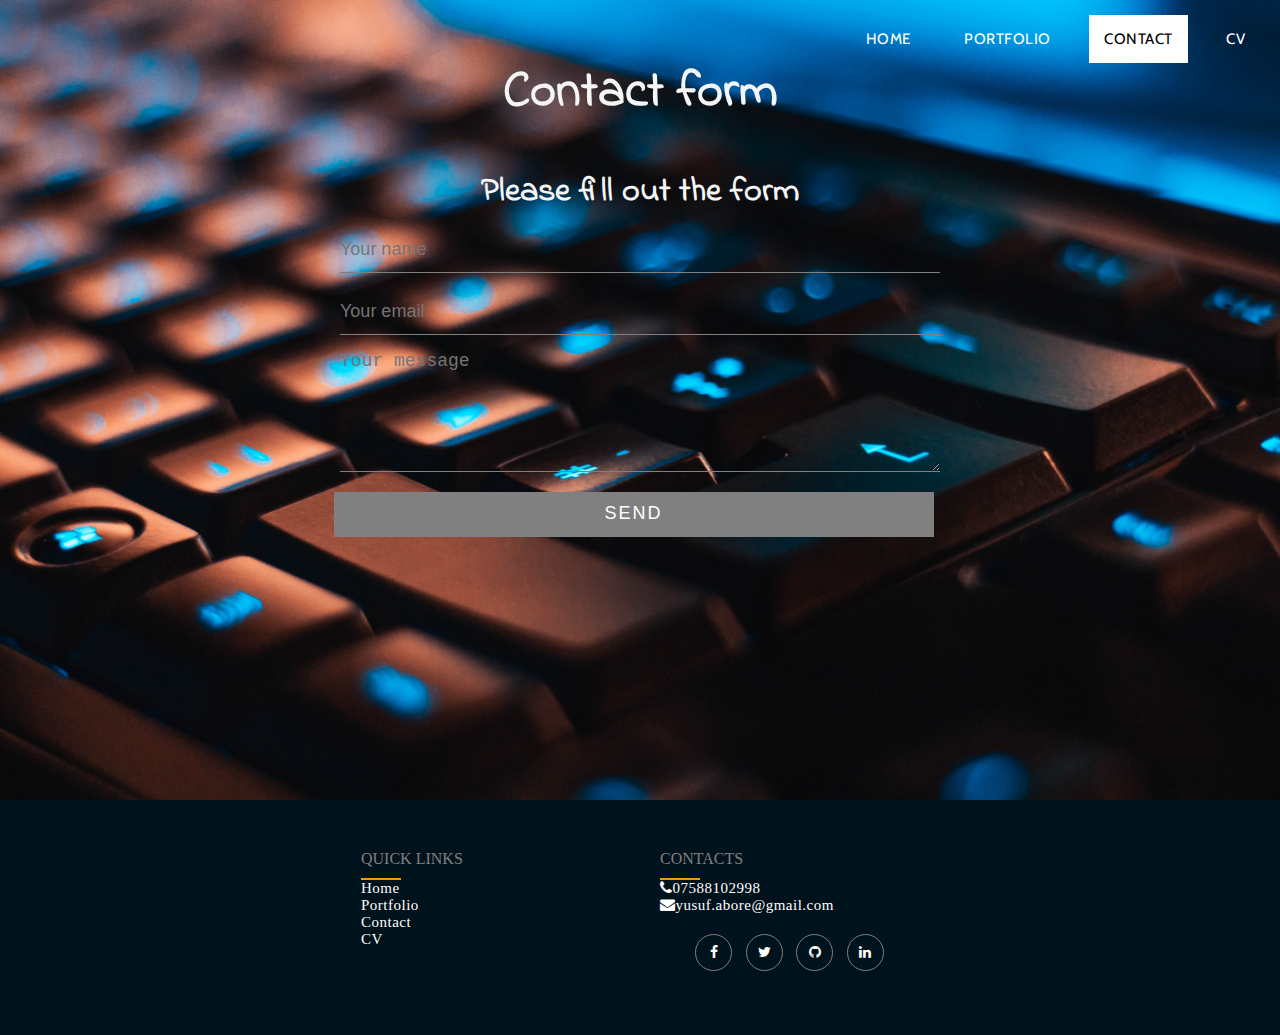
<file: contact.html>
<!DOCTYPE html>
<html lang="en">
<head>
    <meta charset="UTF-8">
    <meta name="viewport" content="width=device-width, initial-scale=1.0">
    <meta http-equiv="X-UA-Compatible" content="ie=edge">
    <title>Contact</title>
    <link rel="stylesheet" href="styles/main.css" type="text/css">
    <link href="https://stackpath.bootstrapcdn.com/font-awesome/4.7.0/css/font-awesome.min.css" rel="stylesheet">
    <link href="https://fonts.googleapis.com/css?family=Indie+Flower&display=swap" rel="stylesheet">
    <link href="https://fonts.googleapis.com/css?family=Cabin&display=swap" rel="stylesheet">
</head>
<body>
    <div id="foot">
        <div id="mains4">
            <div class="nav"> <!--This is the navigation bar from class code-->
                <ul>
                    <li><a href="index.html">Home</a></li>
                    <li><a href="portfolio.html">Portfolio</a></li>
                    <li class="active"><a href="contact.html">Contact</a></li>
                    <li><a href="CV.html">CV</a></li>
                </ul>
            </div>               
            <div class="frm"><!--This is the header or the title of the page-->
                <h1>Contact form</h1>
                <h2>Please fill out the form</h2>
            </div>
            <div class="contact-form">
                <form id="myform" method="post" action="thanks.html">
                    <input placeholder="Your name" name="name" type="text" class="control" required><br>
                    <input placeholder="Your email" name="email" type="email" class="control" required><br>
                    <textarea name="message" class="control" placeholder="Your message" rows="6" required></textarea><br>
                    <input type="submit" class="control submit" value="SEND">
                </form>
            </div>

        </div>
            
    </div>
    <footer id="footers">
        <div class="inner-footer"> <!--This is for the different footer sections-->
            <div class="footer-items">
                <!--Links of the navigation bar are going to be placed in the footer-->
                <h4>Quick Links</h4>
                <div class="border"></div> <!--This is just a border to seperate the header with its contents-->
                <ul>
                    <li><a href="index.html">Home</a></li>
                    <li><a href="portfolio.html">Portfolio</a></li>
                    <li><a href="contact.html">Contact</a></li>
                    <li><a href="CV.html">CV</a></li>
                </ul>
            </div>
            <!--Contact details in the footer-->
            <div class="footer-items">

                <h4>Contacts</h4>
                <div class="border"></div>
                <ul>
                    <li><i class="fa fa-phone" aria-hidden="true"></i>07588102998</li>
                    <li><i class="fa fa-envelope" aria-hidden="true"></i>yusuf.abore@gmail.com</li>
                </ul>
                <!--https://www.youtube.com/watch?v=vsBaCblIOuQ&t=225s-->
                <!--Social media icons-->
                <div class="social-media">
                    <a href="https://www.facebook.com/"><i class="fa fa-facebook" aria-hidden="true"></i></a>
                    <a href="https://twitter.com/"><i class="fa fa-twitter" aria-hidden="true"></i></a>
                    <a href="https://github.com/"><i class="fa fa-github" aria-hidden="true"></i></a>
                    <a href="https://www.linkedin.com/"><i class="fa fa-linkedin" aria-hidden="true"></i></a>
                </div>
            </div>

        </div>

    </footer>
    
</body>
</html>
</file>
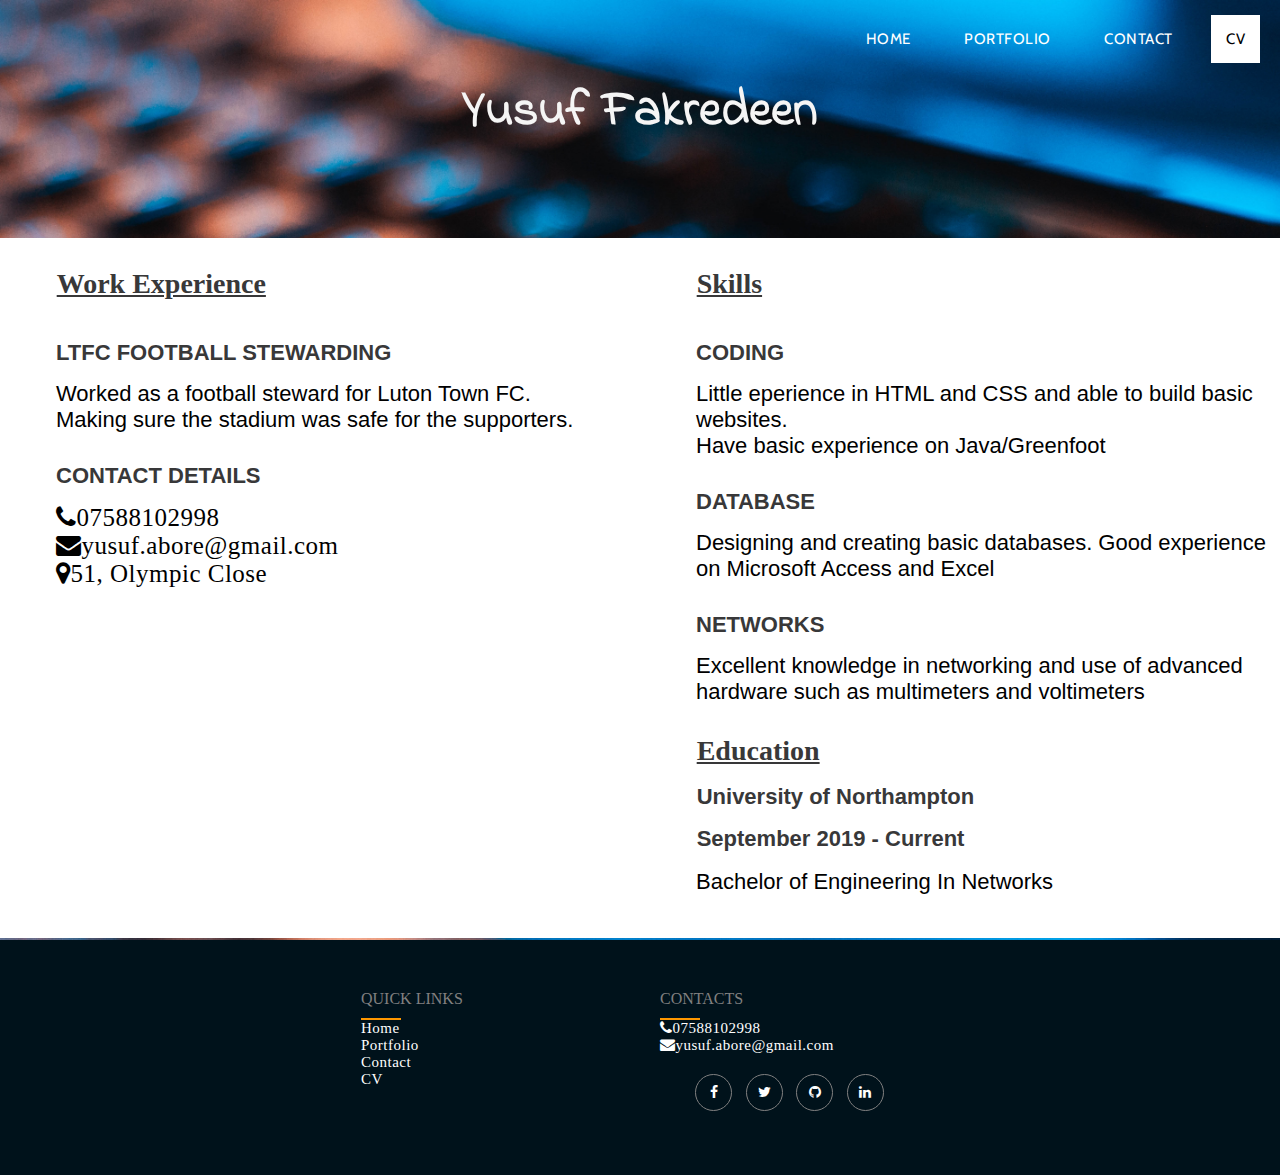
<file: CV.html>
<!DOCTYPE html>
<html lang="en">

<head>
  <meta charset="UTF-8">
  <meta name="viewport" content="width=device-width, initial-scale=1.0">
  <meta http-equiv="X-UA-Compatible" content="ie=edge">
  <title>CV</title>
  <link rel="stylesheet" href="styles/main.css" type="text/css">
  <link href="https://fonts.googleapis.com/css?family=Indie+Flower&display=swap" rel="stylesheet">
  <link href="https://stackpath.bootstrapcdn.com/font-awesome/4.7.0/css/font-awesome.min.css" rel="stylesheet">
  <link href="https://fonts.googleapis.com/css?family=Cabin&display=swap" rel="stylesheet">
</head>

<body>
  <div id="foot">
    <div id="mains3">
      <div class="nav">
        <ul>
          <li><a href="index.html">Home</a></li>
          <li><a href="portfolio.html">Portfolio</a></li>
          <li><a href="contact.html">Contact</a></li>
          <li class="active"><a href="CV.html">CV</a></li>
        </ul>
      </div>
      <div class="centre">
        <header class="top-header">
          <h3>Yusuf Fakredeen</h3>
        </header>
      </div>
      <article class="leftColumn">
        <h3 class="heading"><u>Work Experience</u></h3>
        <h4 class="subtitle">LTFC Football Stewarding</h4>
        <p>Worked as a football steward for Luton Town FC. <br>Making sure the stadium was safe for the supporters.
        </p>
        <h4 class="subtitle">Contact details</h4>
        <ul class="cv-contact">
          <li><i class="fa fa-phone" aria-hidden="true"></i>07588102998</li>
          <li><i class="fa fa-envelope" aria-hidden="true"></i>yusuf.abore@gmail.com</li>
          <li><i class="fa fa-map-marker" aria-hidden="true"></i>51, Olympic Close</li>
        </ul>
      </article>
      <article class="rightColumn">
        <h3 class="heading"><u>Skills</u></h3>
        <h4 class="subtitle">Coding</h4>
        <p>Little eperience in HTML and CSS and able to build basic websites. <br>Have basic experience on
          Java/Greenfoot </p>
        <h4 class="subtitle">Database</h4>
        <p>Designing and creating basic databases. Good experience on Microsoft Access and Excel</p>
        <h4 class="subtitle">Networks</h4>
        <p>Excellent knowledge in networking and use of advanced hardware such as multimeters and voltimeters</p>
        <h3 class="heading"><u>Education</u></h3>
        <h3 class="uni">University of Northampton</h3>
        <h3 class="date">September 2019 - Current</h3>
        <p class="bach">Bachelor of Engineering In Networks</p>
      </article>
    </div>
  </div>
  <footer id="footers">
    <!--This is for the contents in the footer-->
    <div class="inner-footer">
      <!--This is for the different footer sections-->
      <div class="footer-items">
        <!--Links of the navigation bar are going to be placed in the footer-->
        <h4>Quick Links</h4>
        <div class="border"></div>
        <ul>
          <li><a href="index.html">Home</a></li>
          <li><a href="portfolio.html">Portfolio</a></li>
          <li><a href="contact.html">Contact</a></li>
          <li><a href="CV.html">CV</a></li>
        </ul>
      </div>
      <div class="footer-items">
        <!--Contact details in the footer-->
        <h4>Contacts</h4>
        <div class="border"></div>
        <ul>
          <li><i class="fa fa-phone" aria-hidden="true"></i>07588102998</li>
          <li><i class="fa fa-envelope" aria-hidden="true"></i>yusuf.abore@gmail.com</li>
        </ul>
        <!--https://www.youtube.com/watch?v=hqlu47FX_q8-->
        <div class="social-media">
          <a href="https://www.facebook.com/"><i class="fa fa-facebook" aria-hidden="true"></i></a>
          <a href="https://twitter.com/"><i class="fa fa-twitter" aria-hidden="true"></i></a>
          <a href="https://github.com/"><i class="fa fa-github" aria-hidden="true"></i></a>
          <a href="https://www.linkedin.com/"><i class="fa fa-linkedin" aria-hidden="true"></i></a>
        </div>
      </div>

    </div>


    
  </footer>
</body>

</html>
</file>
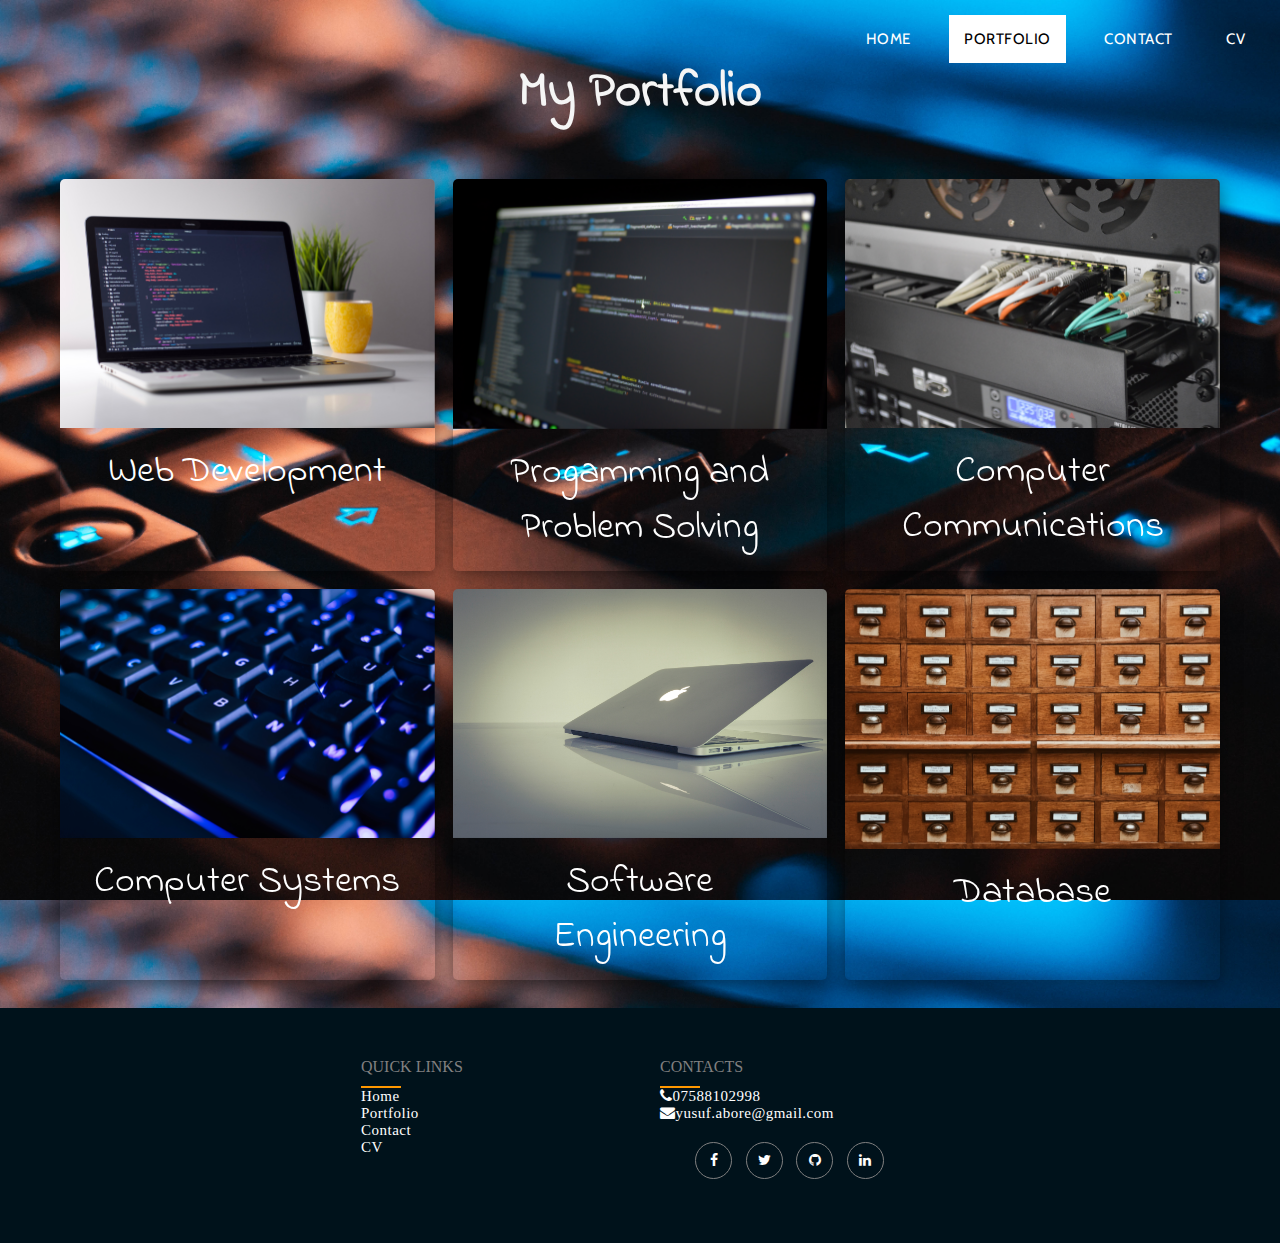
<file: portfolio.html>
<!DOCTYPE html>
<html lang="en">

<head>
    <meta charset="UTF-8">
    <meta name="viewport" content="width=device-width, initial-scale=1.0">
    <meta http-equiv="X-UA-Compatible" content="ie=edge">
    <title>Portfolio</title>
    <link rel="stylesheet" href="styles/main.css" type="text/css">
    <link href="https://fonts.googleapis.com/css?family=Indie+Flower&display=swap" rel="stylesheet">
    <link href="https://fonts.googleapis.com/css?family=Cabin&display=swap" rel="stylesheet">
    <link href="https://stackpath.bootstrapcdn.com/font-awesome/4.7.0/css/font-awesome.min.css" rel="stylesheet">

</head>

<body>
    <div id="foot">
        <div id="mains2">
            <div class="nav">
                <ul>
                    <li><a href="index.html">Home</a></li>
                    <li class="active"><a href="portfolio.html">Portfolio</a></li>
                    <li><a href="contact.html">Contact</a></li>
                    <li><a href="CV.html">CV</a></li>
                </ul>
                <h1>My Portfolio</h1>
            </div>
            <div class="container"> <!--This page will contain placeholder images--> <!--code from class code-->
                <hr>
                <div class="gallery">
                    <div class="gallery-item">
                        <img src="images/project1.jpg" alt="Project One" class="image">

                        <div class="middle">
                            <div class="text">Web Development</div>
                        </div>
                    </div>

                    <div class="gallery-item">
                        <img src="images/project2.jpg" alt="Placeholder Image" class="image">

                        <div class="middle">
                            <div class="text">Progamming and Problem Solving</div>
                        </div>
                    </div>

                    <div class="gallery-item">
                        <img src="images/project3.jpg" alt="Computer Communications" class="image">

                        <div class="middle">
                            <div class="text">Computer Communications</div>
                        </div>
                    </div>

                    <div class="gallery-item">
                        <img src="images/project4.jpg" alt="Computer Systems" class="image">

                        <div class="middle">
                            <div class="text">Computer Systems</div>
                        </div>
                    </div>

                    <div class="gallery-item">
                        <img src="images/project5.jpg" alt="Software Engineering" class="image">

                        <div class="middle">
                            <div class="text">Software Engineering</div>
                        </div>
                    </div>

                    <div class="gallery-item">
                        <img src="images/project6.jpg" alt="Database" class="image">

                        <div class="middle">
                            <div class="text">Database</div>
                        </div>
                    </div>
                </div>
            </div>
        </div>
    </div>
    <footer id="footers">
        <div class="inner-footer"><!--This is for the contents in the footer-->
            <div class="footer-items1"><!--This is for the different footer sections-->
                <!--Links of the navigation bar are going to be placed in the footer-->
                <h4>Quick Links</h4>
                <div class="border"></div>
                <ul>
                    <li><a href="index.html">Home</a></li>
                    <li><a href="portfolio.html">Portfolio</a></li>
                    <li><a href="contact.html">Contact</a></li>
                    <li><a href="CV.html">CV</a></li>
                </ul>
            </div>
            <div class="footer-items">
                <!--Contact details in the footer-->
                <h4>Contacts</h4>
                <div class="border"></div>
                <ul>
                    <li><i class="fa fa-phone" aria-hidden="true"></i>07588102998</li>
                    <li><i class="fa fa-envelope" aria-hidden="true"></i>yusuf.abore@gmail.com</li>
                </ul>
                <!--https://www.youtube.com/watch?v=hqlu47FX_q8-->
                <div class="social-media">
                    <a href="https://www.facebook.com/"><i class="fa fa-facebook" aria-hidden="true"></i></a>
                    <a href="https://twitter.com/"><i class="fa fa-twitter" aria-hidden="true"></i></a>
                    <a href="https://github.com/"><i class="fa fa-github" aria-hidden="true"></i></a>
                    <a href="https://www.linkedin.com/"><i class="fa fa-linkedin" aria-hidden="true"></i></a>
                </div>
            </div>

        </div>



    </footer>
</body>

</html>
</file>
<file: styles/main.css>
* {
    margin: 0;
    padding: 0;
    list-style: none;
}
/*This sets the font size and the background image*/
html, body{
    font: 14px Georgia, serif;
    background:url(../images/comp5.jpg) ;
    background-size: cover;
    height: 100%;
    
}
/*This sets the properties for the navigation bar, for example, list-style set to none to remove the bullet points*/
.nav ul {
    list-style: none;
    text-align: end;
    padding: 0;
    margin: 0;
    font-family: 'Cabin', sans-serif;
}
/*This controls the positioning of the navigation bar*/
.nav li{
    display:inline-block;
    position: relative;
    top: 30px;
}
.nav a{
    transition: .4s;
    text-decoration: none;
    color: white;
    display: inline;
    padding: 15px;
    text-transform: uppercase;
}
@media screen and (max-width: 375px){
    .nav a{
        padding: 7px;
    }
}
/*This is the hover effect on the navigation bar*/
.nav a:hover{
    background-color: #fff;
    color: black;
}
/* This is again for the nav bar when the page is active, to help the user to know which page they are on*/
ul li.active a{
    background: #fff;
    color: black;

}


/*These are the properties for the header*/
h1{
    margin: 1cm;
    text-align: center;
    color: whitesmoke;
    font-family: 'Indie Flower', cursive;
    font-size: 50px;
    font-weight: bold;
}



/*https://www.youtube.com/watch?v=Sm72hlTVOOg, https://www.youtube.com/watch?v=-_ENJ2tRNso*/ 
/*This states the positioning and size of the div element #ih*/
#ih {
    display: grid;
    grid-template-columns: 1fr;
    grid-template-rows: 1fr;
    grid-template-areas: "fade";
    width:240px;height:160px;
    border-radius: 50%;
    position: relative;
    margin: 10px auto;

}
/*These are the properties for the two images that are positioned on top of each other*/
.top{
    height:160px;
    width: 240px;
    border-radius: 50%;
    grid-area: fade;
    align-self: center;
    justify-self: center;
}
.bottom{
    height:160px;
    width: 240px;
    border-radius: 50%;
    grid-area: fade;
    align-self: center;
    justify-self: center;
}

/*Chnages and fades out image on hover*/
#ih img.top:hover{
    opacity:0;
    transition:opacity 3s ease-in-out;

}



:root {
    font-size: 75.5%;
    font-family: 'Indie Flower', cursive;
}

hr {
    margin-top: 1rem;
    margin-bottom: 1rem;
    border: 0;
    
}
.container{
    width: 96rem;
    margin: 2rem auto;
}


.gallery-item {
    max-width: 100%;
    border-radius: 5px;
    box-shadow: 0 5px 20px rgba(0,0,0,0.5);
    transition: all.3s;
    overflow: hidden;
    position: relative;
}
.gallery{
    display: grid;
    grid-template-columns: repeat(auto-fit,minmax(300px,1fr));
    grid-gap: 1.5rem;
    grid-auto-rows: minmax(150px, auto);
}


.image {
    opacity: 1;
    display: block;
    width: 100%;
    height: auto;
    transition: .5s ease;
    backface-visibility: hidden;
    object-fit: cover;
}
.middle { 
    text-align: center; 
} 

.gallery-item:hover .middle {
    opacity: 1;
}
.gallery-item:hover {
    box-shadow: 0 10px 20px rgba(0,0,0,1)
}
.text {
    color: white;
    font-size: 1cm;
    padding: 16px 32px;
    font-family: 'Indie Flower', cursive;
}

/*https://www.youtube.com/watch?v=vsBaCblIOuQ&t=225s*/
/*this ID covers the entire height of the browser*/
#foot {
    min-height: 100%;
}
/* the overflow has been set to auto for much more content inside the page*/
/*padding bottom is the height of the footer*/ 
/*the height will differ for each page*/
#mains1{
    overflow: auto;
    padding-bottom: 100px;
    height: 560px;
    
}
#mains2{
    overflow: auto;
    padding-bottom: 100px;
    height: 1008px;
    
}
#mains3{
    overflow: auto;
    padding-bottom: 100px;
    height: 940px;
    
}
#mains4{
    overflow: auto;
    padding-bottom: 100px;
    height: 600px;
    
}
/*this sets the properties of the footer*/
#footers{
    position: relative;
    height: 235px;
    margin-top: -100px;
    clear: both;
    background-color: #00121b;
}
/*This is the media query for the footer*/
@media screen and (max-width: 375px){
 #footers{
     height: 410px;
 }   
}

.inner-footer{
    width:95%;
    margin: auto;
    padding: 30px 10px;
    display: flex;
    flex-wrap: wrap;
    box-sizing: border-box;
    justify-content: center;
}
/*Items in the footer*/
.footer-items {
    width:25%;
    padding: 10px 20px;
    box-sizing: border-box;
}
@media screen and (max-width:375px){
    .footer-items{
        width: auto;
        margin-right: 85px;
    }
}
.footer-items1 {
    width:25%;
    padding: 10px 20px;
    box-sizing: border-box;
}
@media screen and (max-width:375px){
    .footer-items1{
        width: auto;
        margin-right: 185px;
    }
}
/*This styles the headers that are inside the footer "Contacts & Quick Links"*/
h4{
    margin: 10px 0;
    color: grey;
    font-size: 16px;
    font-weight: lighter;
    text-transform: uppercase;
}
/*This sets a border between the headers and the contents in the footer*/
.border {
    height: 2px;
    width: 40px;
    background: #ff9800;
}
/*This sets all the ul elements*/
ul {
    color: #fff;
    font-size: 15px;
    letter-spacing: 0.5px;
}

ul a {
    text-decoration: none;
    outline: none;
    color: #fff;
    transition: 0.3s;
}

ul a:hover {
    color: #ff9800
}
ul li {
    margin-right: 20px;
}
.cv-contact{
    color: black;
    letter-spacing: 0.5px;
    font-size: 25px;
    margin-left: 56px;
    margin-top: -40px;
    font-family: Cambria, Cochin, Georgia, Times, 'Times New Roman', serif;
}
.social-media{
    width: 100%;
    color: #fff;
    text-align: center;
}
.social-media a{
    text-decoration: none;
}
.social-media i{
    height: 15px;
    width: 15px;
    margin: 20px 5px;
    padding: 10px;
    color: #fff;
    border-radius: 50%;
    border: 1px solid grey;
    transition: 0.3s;

}
.social-media i:hover {
    background: grey;
}
/*This is the title in the CV page*/
h3 {
    margin: 1.5cm;
    font-size: 50px;
    color: whitesmoke;
    font-family: 'Indie Flower', cursive;
    font-weight: bold;
}
/*This creates an area where the header is going to be placed*/
header {
    width: 100%;
    height:220px;
    float:left;
    
}
/*This specifies that all the contents within the header will be in the center*/
.centre {
    text-align: center;
}

/*Properties for the left column will be the same for the right*/
.leftColumn{
    width: 50%;
    height: 700px;
    float:left;
    background-color:white;
}
.rightColumn{
    width: 50%;
    height:700px;
    float: right;
    background-color:white;
    
}
/*Properties for the heading class in the CV page*/
.heading{
    font-size: 28px;
    padding-bottom: 10px;
    margin-top: 30px;
    color: #383839;
    font-family: 'Times New Roman', Times, serif;
}
/*Subtitle class*/
.subtitle{
    position: relative;
    bottom: 50px;
    color: #383839;
    margin: 0px;
    margin-left: 56px;
    font-size: 22px;
    padding-bottom: 5px;
    font-weight: bold;
    font-family: Arial, Helvetica, sans-serif;
    margin-top: 80px;
}
.uni{
    position: relative;
    bottom: 50px;
    font-size: 22px;
    color: #383839;
    font-family: Arial, Helvetica, sans-serif;
}
.date{
    position: relative;
    bottom: 90px;
    color: #383839;
    font-size: 22px;
    font-family: Arial, Helvetica, sans-serif;

}
p{
    font-family: 'Gill Sans', 'Gill Sans MT', Calibri, 'Trebuchet MS', sans-serif;
    font-size: 22px;
    margin-top: -40px;
    margin-left: 56px;
}
.bach{
    font-family: 'Gill Sans', 'Gill Sans MT', Calibri, 'Trebuchet MS', sans-serif;
    font-size: 22px;
    margin-top: -130px;
    margin-left: 56px;
}
.frm{
    text-align: center;
}
h2{
    color:whitesmoke;
    margin-bottom:10px;
    font-family: 'Indie Flower', cursive;
    font-weight: bold;
    font-size: 34px;
}
.contact-form{
    text-align: center;
}
.control{
    width: 600px;
    background:transparent;
    border:none;
    outline: none;
    border-bottom: 1px solid gray;
    color: white;
    font-size: 18px;
    margin-bottom: 16px;
}
input{
    height: 45px;
}
form .submit{
    margin-right: 13px;
    color: white;
    background: grey;
    border-color: transparent;
    letter-spacing: 2px;
}
form .submit:hover{
    background: green;
}

@media only screen and (max-width: 710px){
    .nav ul a{
        margin-top: 10px;
        display: block;
    }
    
}
</file>
